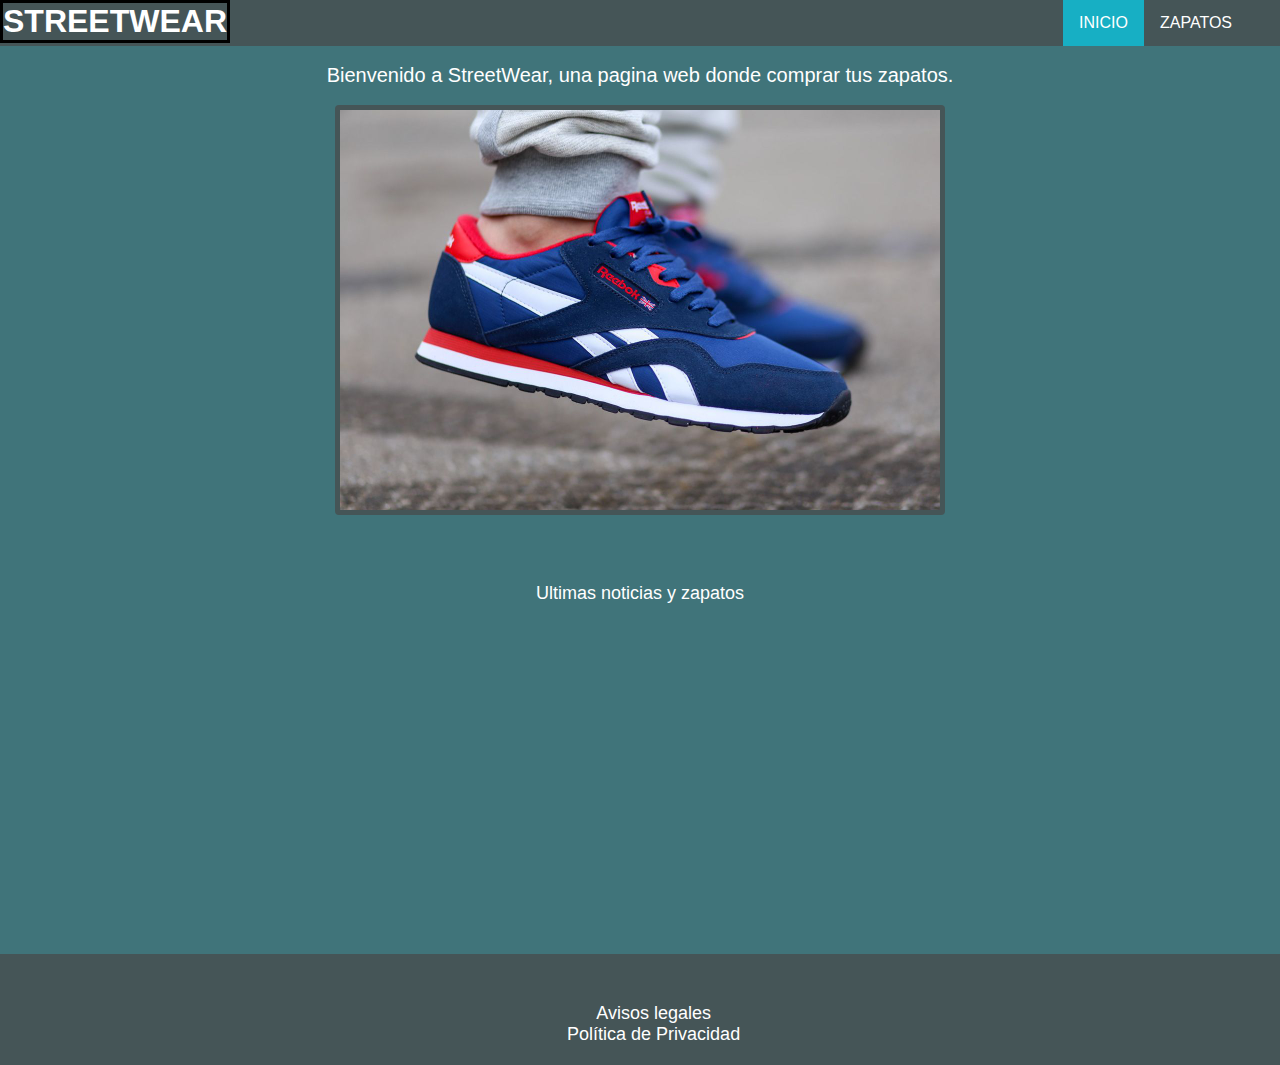
<file: index.html>
<!DOCTYPE html>
<html lang="en">

<head>

    <meta charset="UTF-8">
    <meta http-equiv="X-UA-Compatible" content="IE=edge">
    <meta name="viewport" content="width=device-width, initial-scale=1.0">

    <link rel="stylesheet" href="https://use.fontawesome.com/releases/v5.8.1/css/all.css" integrity="sha384-50oBUHEmvpQ+1lW4y57PTFmhCaXp0ML5d60M1M7uH2+nqUivzIebhndOJK28anvf" crossorigin="anonymous">
    <link rel="icon" type="image/x-icon" href="images/favicon.ico">
    <link rel="stylesheet" href="CSS/style.css">

    <script>
        // Array con las imagenes y enlaces que se iran mostrando en la web

        var imagenes = new Array(
            ['images/imagenrotativa1.jpg', 'zapatos.html'], ['images/imagenrotativa2.jpg', 'zapatos.html'], ['images/imagenrotativa3.jpg', 'zapatos.html'], ['images/imagenrotativa4.jpg', 'zapatos.html']
        );
        var contador = 0;


        // Funcion para cambiar la imagen y link

        function rotarImagenes() {
            // cambiamos la imagen y la url
            contador++
            document.getElementById("imagenlink").src = imagenes[contador % imagenes.length][0];
            document.getElementById("link").href = imagenes[contador % imagenes.length][1];
        }

        // Función que se ejecuta una vez cargada la página

        onload = function() {
            // Cargamos una imagen aleatoria
            rotarImagenes();

            // Indicamos que cada 5 segundos cambie la imagen
            setInterval(rotarImagenes, 5000);
        }
    </script>
    <title>Inicio</title>
</head>

<body>
    <header>
        <div id="divnavbar">
            <ul id="navbar">
                <li>
                    <h1 id="titulo">STREETWEAR </h1>
                </li>
                <li class="linavbar"><a class="enlacenavbar" href="carrito.html"><i class="fas fa-shopping-cart"></i></a></li>
                <li class="linavbar"><a class="enlacenavbar" href="zapatos.html">ZAPATOS</a></li>
                <li class="linavbar"><a class="enlacenavbar active" href="index.html">INICIO</a>
                </li>
            </ul>
        </div>
        <br>
        <p class="descripcion">Bienvenido a StreetWear, una pagina web donde comprar tus zapatos.</p>
    </header>
    <br>
    <div class="imagenescambiando">
        <a id="link" href="zapatos.html"><img id="imagenlink" src="" width="600" height="400"></a>
    </div>
    <div id="divvideo">
        <p>Ultimas noticias y zapatos</p>
        <iframe width="460" height="315" src="https://www.youtube.com/embed/AZy3V62t9K8" title="YouTube video player" frameborder="0" allow="accelerometer; autoplay; clipboard-write; encrypted-media; gyroscope; picture-in-picture" allowfullscreen></iframe>
        <iframe id="segundovideo" width="460" height="315" src="https://www.youtube.com/embed/J0ifKoot9m8" title="YouTube video player" frameborder="0" allow="accelerometer; autoplay; clipboard-write; encrypted-media; gyroscope; picture-in-picture" allowfullscreen></iframe>
    </div>

    <footer>
        <div class="divfooter">
            <a class="afooter" href=https://www.instagram.com><i class="fab fa-instagram"></i></a>
            <a class="afooter" href=https://twitter.com><i class="fab fa-twitter-square"></i></a>
            <a class="afooter" href=https://www.youtube.com><i class="fab fa-youtube-square"></i></a>
            <a class="afooter" href=https://www.twitch.com><i class="fab fa-twitch"></i></a>

        </div>
        <div>
            <ul class="ulfooter">
                <li class="lifooter"><a class="afooter2" href="https://www.ionos.es/digitalguide/paginas-web/derecho-digital/aviso-legal-obligatorio-todo-lo-que-necesitas-saber/">Avisos legales</a></li>
                <li class="lifooter"><a class="afooter2" href="https://policies.google.com/privacy?hl=es">Política de Privacidad</a></li>
            </ul>
        </div>
    </footer>
</body>


</html>
</file>
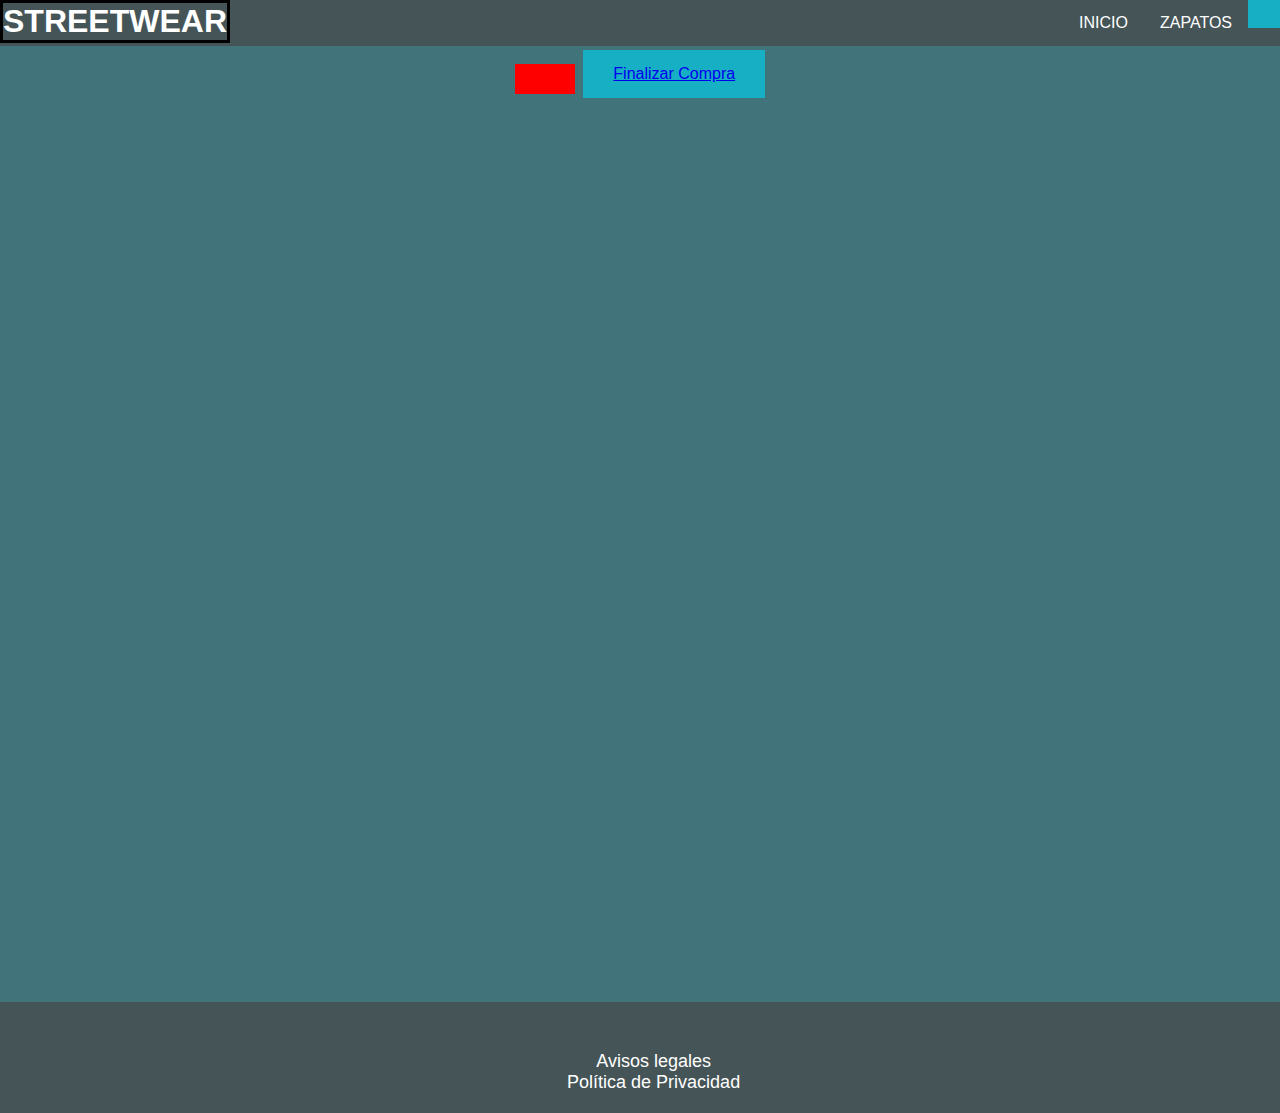
<file: carrito.html>
<!DOCTYPE html>
<html lang="en">

<head>

    <meta charset="UTF-8">
    <meta http-equiv="X-UA-Compatible" content="IE=edge">
    <meta name="viewport" content="width=device-width, initial-scale=1.0">

    <link rel="stylesheet" href="https://use.fontawesome.com/releases/v5.8.1/css/all.css" integrity="sha384-50oBUHEmvpQ+1lW4y57PTFmhCaXp0ML5d60M1M7uH2+nqUivzIebhndOJK28anvf" crossorigin="anonymous">
    <link rel="icon" type="image/x-icon" href="images/favicon.ico">
    <link rel="stylesheet" href="CSS/style.css">
    <script src="JS/leercarrito.js"></script>

    <title>Carrito</title>
</head>

<body>
    <header>
        <div id="divnavbar">
            <ul id="navbar">
                <li>
                    <h1 id="titulo">STREETWEAR </h1>
                </li>
                <li class="linavbar"><a class="enlacenavbar active" href="carrito.html"><i class="fas fa-shopping-cart"></i></a></li>
                <li class="linavbar"><a class="enlacenavbar" href="zapatos.html">ZAPATOS</a></li>
                <li class="linavbar"><a class="enlacenavbar" href="index.html">INICIO</a>
                </li>
            </ul>
        </div>

    </header>

    <div id="divcarrito">
        <h1 id="total"></h1>
        <button id="eliminarCarro" class="botonbasura" type="button"><i class="fas fa-trash-alt"></i></button>
        <button class="botonañadir" type="button"><a href="pago.html">Finalizar Compra</a> </button>

    </div>
    <div id="mostrarCarrito">

    </div>


    <footer>
        <div class="divfooter">
            <a class="afooter" href=https://www.instagram.com><i class="fab fa-instagram"></i></a>
            <a class="afooter" href=https://twitter.com><i class="fab fa-twitter-square"></i></a>
            <a class="afooter" href=https://www.youtube.com><i class="fab fa-youtube-square"></i></a>
            <a class="afooter" href=https://www.twitch.com><i class="fab fa-twitch"></i></a>

        </div>

        <div>
            <ul class="ulfooter">
                <li class="lifooter"><a class="afooter2" href="https://www.ionos.es/digitalguide/paginas-web/derecho-digital/aviso-legal-obligatorio-todo-lo-que-necesitas-saber/">Avisos legales</a></li>
                <li class="lifooter"><a class="afooter2" href="https://policies.google.com/privacy?hl=es">Política de Privacidad</a></li>
            </ul>
        </div>

    </footer>
</body>


</html>
</file>
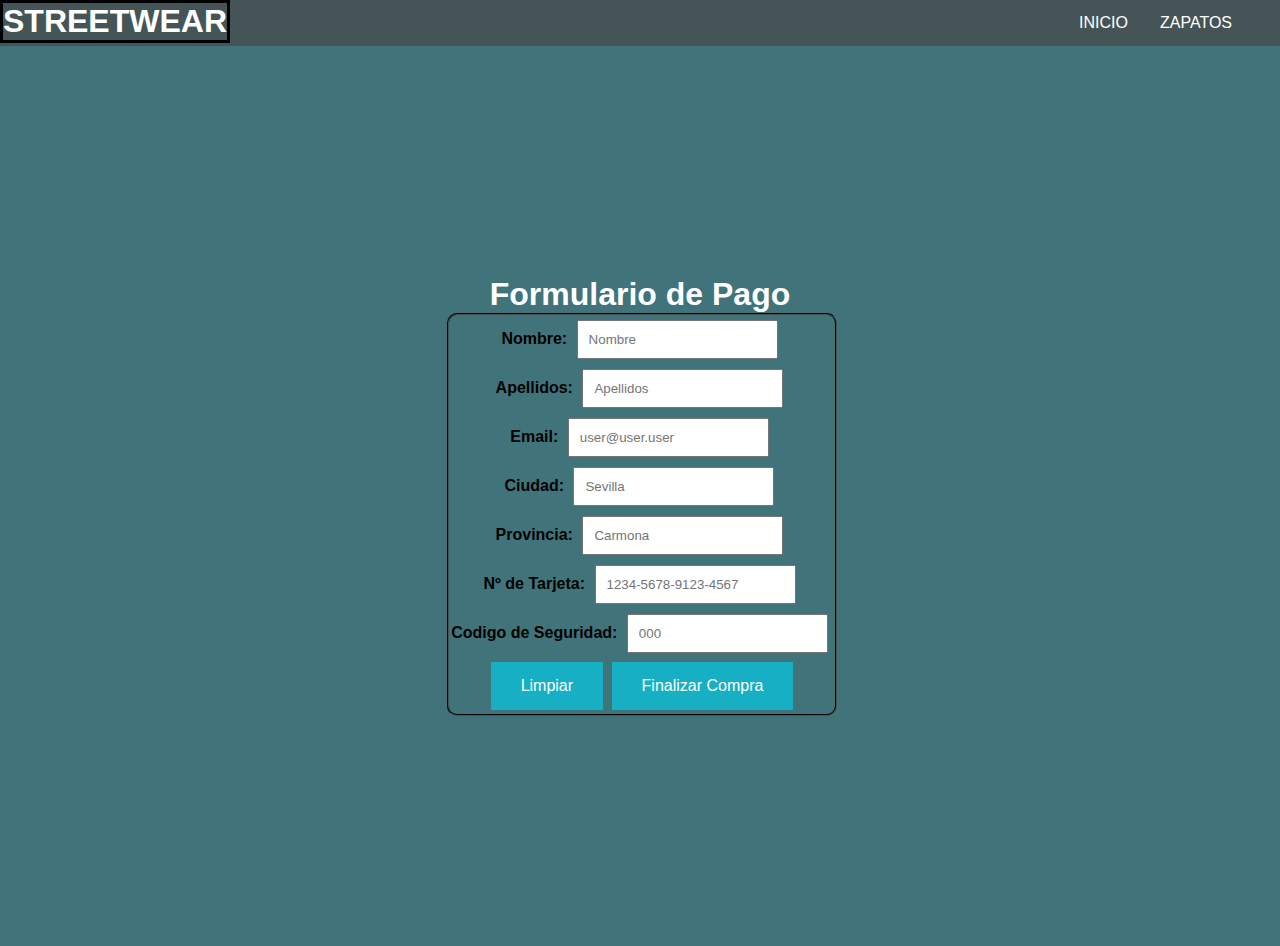
<file: pago.html>
<!DOCTYPE html>
<html lang="en">

<head>

    <meta charset="UTF-8">
    <meta http-equiv="X-UA-Compatible" content="IE=edge">
    <meta name="viewport" content="width=device-width, initial-scale=1.0">

    <link rel="stylesheet" href="https://use.fontawesome.com/releases/v5.8.1/css/all.css" integrity="sha384-50oBUHEmvpQ+1lW4y57PTFmhCaXp0ML5d60M1M7uH2+nqUivzIebhndOJK28anvf" crossorigin="anonymous">
    <link rel="icon" type="image/x-icon" href="images/favicon.ico">
    <link rel="stylesheet" href="CSS/style.css">
    <link rel="stylesheet" href="CSS/formulario.css">
    <script src="JS/validar.js"></script>

    <title>Pagos</title>
</head>

<body>
    <header>
        <div id="divnavbar">
            <ul id="navbar">
                <li>
                    <h1 id="titulo">STREETWEAR </h1>
                </li>
                <li class="linavbar"><a class="enlacenavbar" id="vercarrito" href="carrito.html"><i class="fas fa-shopping-cart"></i></a></li>
                <li class="linavbar"><a class="enlacenavbar " href="zapatos.html">ZAPATOS</a></li>
                <li class="linavbar"><a class="enlacenavbar" href="index.html">INICIO</a>
                </li>
            </ul>
        </div>

    </header>
    <div id="divform">
        <form id="formulario" method="post">
            <h1>Formulario de Pago</h1>

            <fieldset>

                <p>
                    <label> Nombre:
                    <input type="text" id="nombre" placeholder="Nombre" required />
                </label>
                </p>
                <p>
                    <label> Apellidos:
                    <input type="text" id="apellidos" placeholder="Apellidos" required />
                </label>
                </p>

                <p>
                    <label> Email:
                    <input type="text" id="email" placeholder="user@user.user" required />
                </label>
                </p>
                <p>
                    <label> Ciudad:
                    <input type="text" id="ciudad"  placeholder="Sevilla" required />
                </label>
                </p>
                <p>
                    <label> Provincia:
                    <input type="text" id="provincia"  placeholder="Carmona" required />
                </label>
                </p>


                <p>
                    <label> Nº de Tarjeta:
                    <input type="text" id="numero" placeholder="1234-5678-9123-4567" required/>
                </label>
                </p>


                <label> Codigo de Seguridad:
                        <input type="number" id="codigo" placeholder="000"  required/>
                    </label>
                </label>
                </p>
                <p id="errores"></p>
                <p>
                    <input type="reset" name="limpiar" id="button" value="Limpiar" />
                    <input type="submit" name="enviar" id="enviar" value="Finalizar Compra" />
                </p>
            </fieldset>
        </form>
    </div>
</body>


</html>
</file>
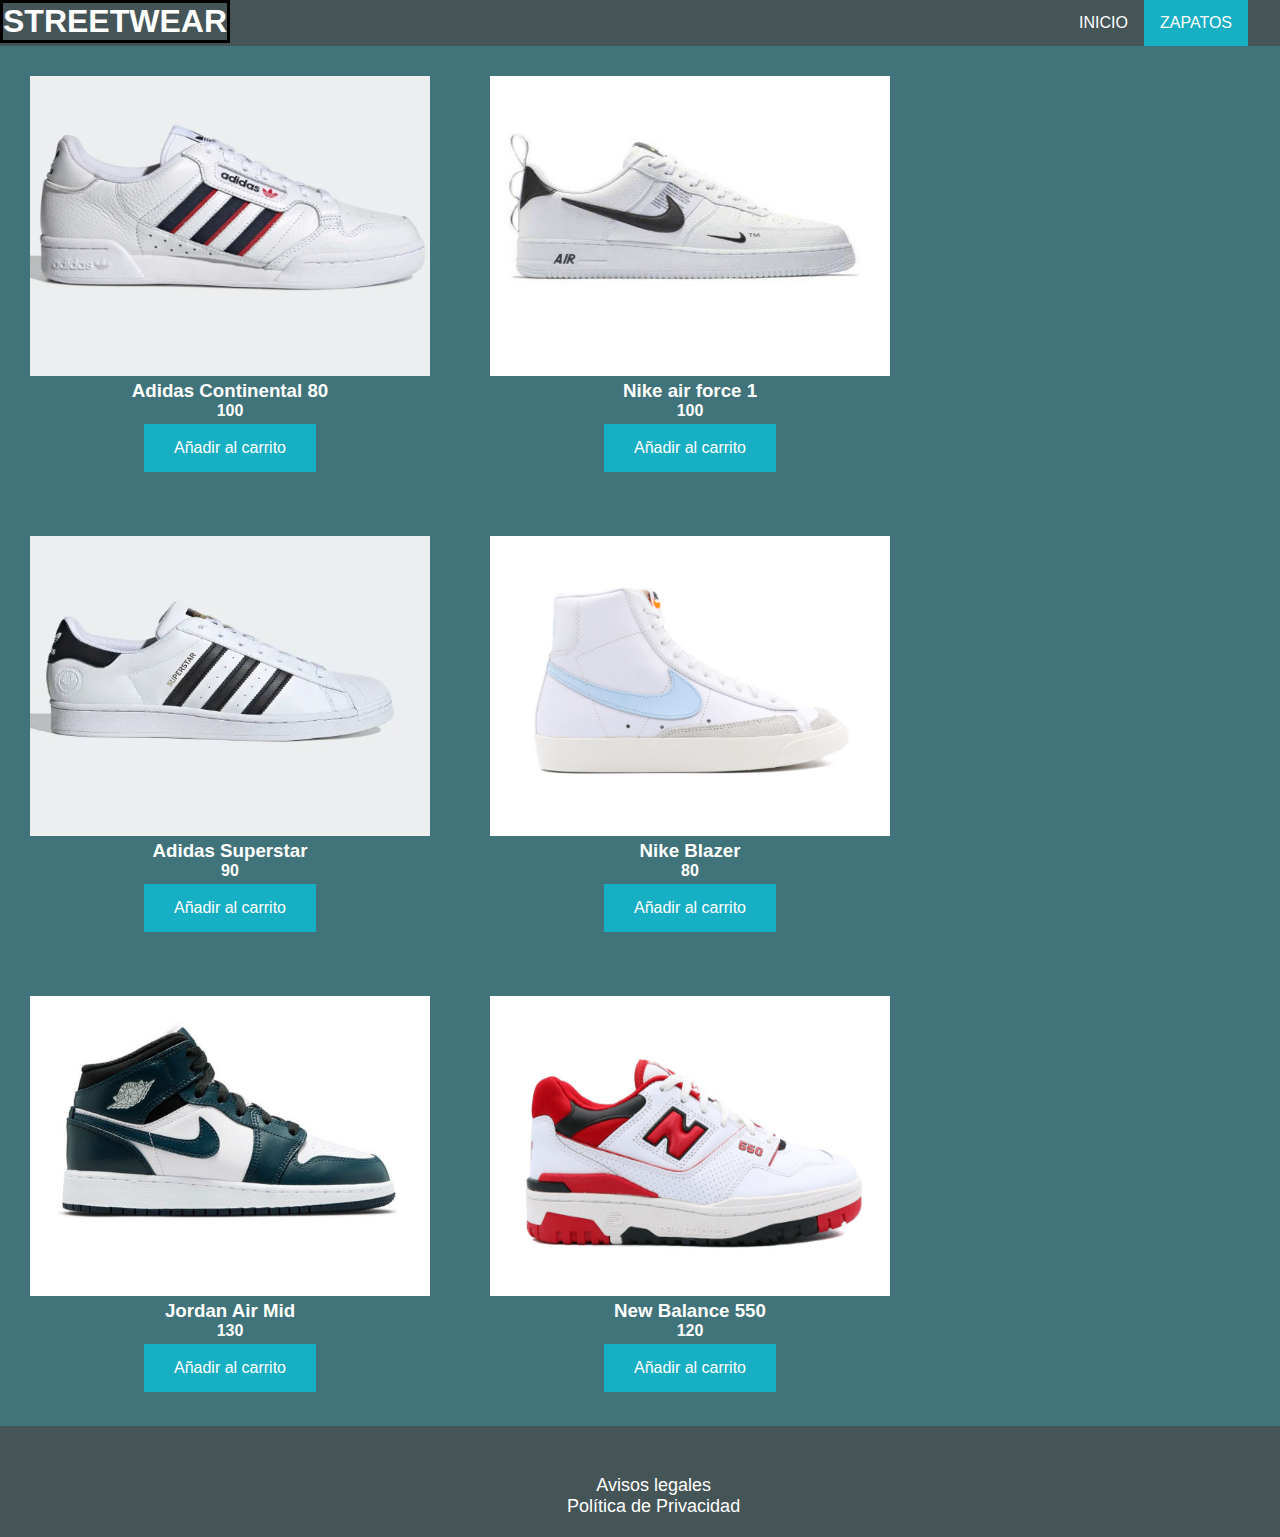
<file: zapatos.html>
<!DOCTYPE html>
<html lang="en">

<head>

    <meta charset="UTF-8">
    <meta http-equiv="X-UA-Compatible" content="IE=edge">
    <meta name="viewport" content="width=device-width, initial-scale=1.0">

    <link rel="stylesheet" href="https://use.fontawesome.com/releases/v5.8.1/css/all.css" integrity="sha384-50oBUHEmvpQ+1lW4y57PTFmhCaXp0ML5d60M1M7uH2+nqUivzIebhndOJK28anvf" crossorigin="anonymous">
    <link rel="icon" type="image/x-icon" href="images/favicon.ico">
    <link rel="stylesheet" href="CSS/style.css">
    <script src="JS/carrito.js"></script>
    <title>Zapatos</title>
</head>

<body>
    <header>
        <div id="divnavbar">
            <ul id="navbar">
                <li>
                    <h1 id="titulo">STREETWEAR </h1>
                </li>
                <li class="linavbar"><a class="enlacenavbar" id="vercarrito" href="carrito.html"><i class="fas fa-shopping-cart"></i></a></li>
                <li class="linavbar"><a class="enlacenavbar active" href="zapatos.html">ZAPATOS</a></li>
                <li class="linavbar"><a class="enlacenavbar" href="index.html">INICIO</a>
                </li>
            </ul>
        </div>

    </header>

    <div id="divzapatos">
        <div class="divzapatos">
            <div class="imagenproducto">
                <img id="imagen1" src="images/zapato1.png" width="400" height="300">
            </div>
            <div class="descripcionproducto">
                <h3 id="zapato1">Adidas Continental 80</h3>
                <h4 id="precio1">100</h4>
            </div>
            <div>
                <button id="añadir1" class="botonañadir" type="button">Añadir al carrito<i class="fas fa-cart-plus"></i></button>
            </div>

        </div>
        <div class="divzapatos">
            <div class="imagenproducto">
                <img id="imagen2" src="images/zapato2.png" width="400" height="300">
            </div>
            <div class="descripcionproducto">
                <h3 id="zapato2">Nike air force 1</h3>
                <h4 id="precio2">100</h4>
            </div>
            <div>
                <button id="añadir2" class="botonañadir" type="button">Añadir al carrito<i class="fas fa-cart-plus"></i></button>
            </div>

        </div>
        <div class="divzapatos">
            <div class="imagenproducto">
                <img id="imagen3" src="images/zapato3.png" width="400" height="300">
            </div>
            <div class="descripcionproducto">
                <h3 id="zapato3">Adidas Superstar</h3>
                <h4 id="precio3">90</h4>
            </div>
            <div>
                <button id="añadir3" class="botonañadir" type="button">Añadir al carrito<i class="fas fa-cart-plus"></i></button>
            </div>

        </div>
        <div class="divzapatos">
            <div class="imagenproducto">
                <img id="imagen4" src="images/zapato4.png" width="400" height="300">
            </div>
            <div class="descripcionproducto">
                <h3 id="zapato4">Nike Blazer</h3>
                <h4 id="precio4">80</h4>
            </div>
            <div>
                <button id="añadir4" class="botonañadir" type="button">Añadir al carrito<i class="fas fa-cart-plus"></i></button>
            </div>

        </div>
        <div class="divzapatos">
            <div class="imagenproducto">
                <img id="imagen5" src="images/zapato5.png" width="400" height="300">
            </div>
            <div class="descripcionproducto">
                <h3 id="zapato5">Jordan Air Mid</h3>
                <h4 id="precio5">130</h4>
            </div>
            <div>
                <button id="añadir5" class="botonañadir" type="button">Añadir al carrito<i class="fas fa-cart-plus"></i></button>
            </div>

        </div>
        <div class="divzapatos">
            <div class="imagenproducto">
                <img id="imagen6" src="images/zapato6.png" width="400" height="300">
            </div>
            <div class="descripcionproducto">
                <h3 id="zapato6">New Balance 550</h3>
                <h4 id="precio6">120</h4>
            </div>
            <div>
                <button id="añadir6" class="botonañadir" type="button">Añadir al carrito<i class="fas fa-cart-plus"></i></button>
            </div>

        </div>
    </div>

    <footer>
        <div class="divfooter">
            <a class="afooter" href=https://www.instagram.com><i class="fab fa-instagram"></i></a>
            <a class="afooter" href=https://twitter.com><i class="fab fa-twitter-square"></i></a>
            <a class="afooter" href=https://www.youtube.com><i class="fab fa-youtube-square"></i></a>
            <a class="afooter" href=https://www.twitch.com><i class="fab fa-twitch"></i></a>

        </div>
        <div>
            <ul class="ulfooter">
                <li class="lifooter"><a class="afooter2" href="https://www.ionos.es/digitalguide/paginas-web/derecho-digital/aviso-legal-obligatorio-todo-lo-que-necesitas-saber/">Avisos legales</a></li>
                <li class="lifooter"><a class="afooter2" href="https://policies.google.com/privacy?hl=es">Política de Privacidad</a></li>
            </ul>
        </div>
    </footer>
</body>


</html>
</file>
<file: CSS/style.css>
#navbar {
    list-style-type: none;
    margin: 0;
    padding: 0;
    overflow: hidden;
    background-color: rgb(69, 85, 87);
}

.linavbar {
    float: right;
}

.enlacenavbar {
    display: block;
    color: white;
    text-align: center;
    padding: 14px 16px;
    text-decoration: none;
}

li a:hover {
    background-color: #17afc4;
}

.active {
    background-color: #17afc4;
}

#titulo {
    color: white;
    float: left;
    border: 3px solid black;
    border-collapse: collapse;
}

.descripcion {
    color: white;
    text-align: center;
    font-size: 20px;
}

.imagenescambiando {
    text-align: center;
}

#imagenlink {
    border: 1px solid rgb(69, 85, 87);
    border-radius: 4px;
    border-width: thick;
}

body {
    background-color: #40747a;
    font-family: 'Franklin Gothic Medium', 'Arial Narrow', Arial, sans-serif;
    height: 100%;
}

header {
    font-family: 'Franklin Gothic Medium', 'Arial Narrow', Arial, sans-serif;
}

* {
    margin: 0;
    padding: 0;
}

html {
    height: 100%;
}

#divvideo {
    margin-top: 5%;
    text-align: center;
    font-family: 'Franklin Gothic Medium', 'Arial Narrow', Arial, sans-serif;
    color: white;
    font-size: 18px;
    margin-bottom: 30px;
}

#segundovideo {
    margin-left: 2%;
}

footer {
    background-color: rgb(69, 85, 87);
    padding: 20px;
    color: white;
    width: 99%;
    margin-top: auto;
}

.ulfooter {
    padding: 0;
    list-style: none;
    text-align: center;
    font-size: 18px;
    margin-bottom: 0;
}

.divfooter {
    text-align: center;
}

.lifooter {
    padding: 0 10px;
}

.afooter {
    font-size: 25px;
    width: 30px;
    height: 25px;
    line-height: 10px;
    display: inline-block;
    color: white;
}

.afooter2 {
    color: white;
    text-decoration: none;
}

#divzapatos {
    text-align: center;
    font-family: 'Franklin Gothic Medium', 'Arial Narrow', Arial, sans-serif;
    color: white;
    min-height: 100%;
}

.botonañadir {
    border: none;
    color: white;
    padding: 15px 30px;
    text-align: center;
    text-decoration: none;
    display: inline-block;
    font-size: 16px;
    margin: 4px 2px;
    cursor: pointer;
    background-color: #17afc4;
}

#divzapatos {
    display: flex;
    flex-wrap: wrap;
}

.divzapatos {
    margin: 30px;
}

#mostrarCarrito {
    display: flex;
    flex-wrap: wrap;
    min-height: 100%;
    font-family: 'Franklin Gothic Medium', 'Arial Narrow', Arial, sans-serif;
    color: white;
    text-align: center;
}

#divcarrito {
    text-align: center;
    font-family: 'Franklin Gothic Medium', 'Arial Narrow', Arial, sans-serif;
    color: white;
}

.botonbasura {
    border: none;
    color: white;
    padding: 15px 30px;
    text-align: center;
    text-decoration: none;
    display: inline-block;
    font-size: 16px;
    margin: 4px 2px;
    cursor: pointer;
    background-color: red;
}
</file>
<file: CSS/formulario.css>
h1 {
    color: white;
    font-family: 'Franklin Gothic Medium', 'Arial Narrow', Arial, sans-serif;
}

form label {
    font-weight: bold;
}

fieldset {
    border-style: groove;
    border-color: rgb(69, 85, 87);
    border-radius: 10px;
}

form fieldset {
    width: 100%;
}

#divform {
    display: flex;
    justify-content: center;
    align-items: center;
    text-align: center;
    min-height: 100vh;
}

input {
    padding: 10px;
    margin: 5px;
}

#errores {
    background-color: red;
}

#button {
    border: none;
    color: white;
    padding: 15px 30px;
    text-align: center;
    text-decoration: none;
    display: inline-block;
    font-size: 16px;
    margin: 4px 2px;
    cursor: pointer;
    background-color: #17afc4;
}

#enviar {
    border: none;
    color: white;
    padding: 15px 30px;
    text-align: center;
    text-decoration: none;
    display: inline-block;
    font-size: 16px;
    margin: 4px 2px;
    cursor: pointer;
    background-color: #17afc4;
}
</file>
